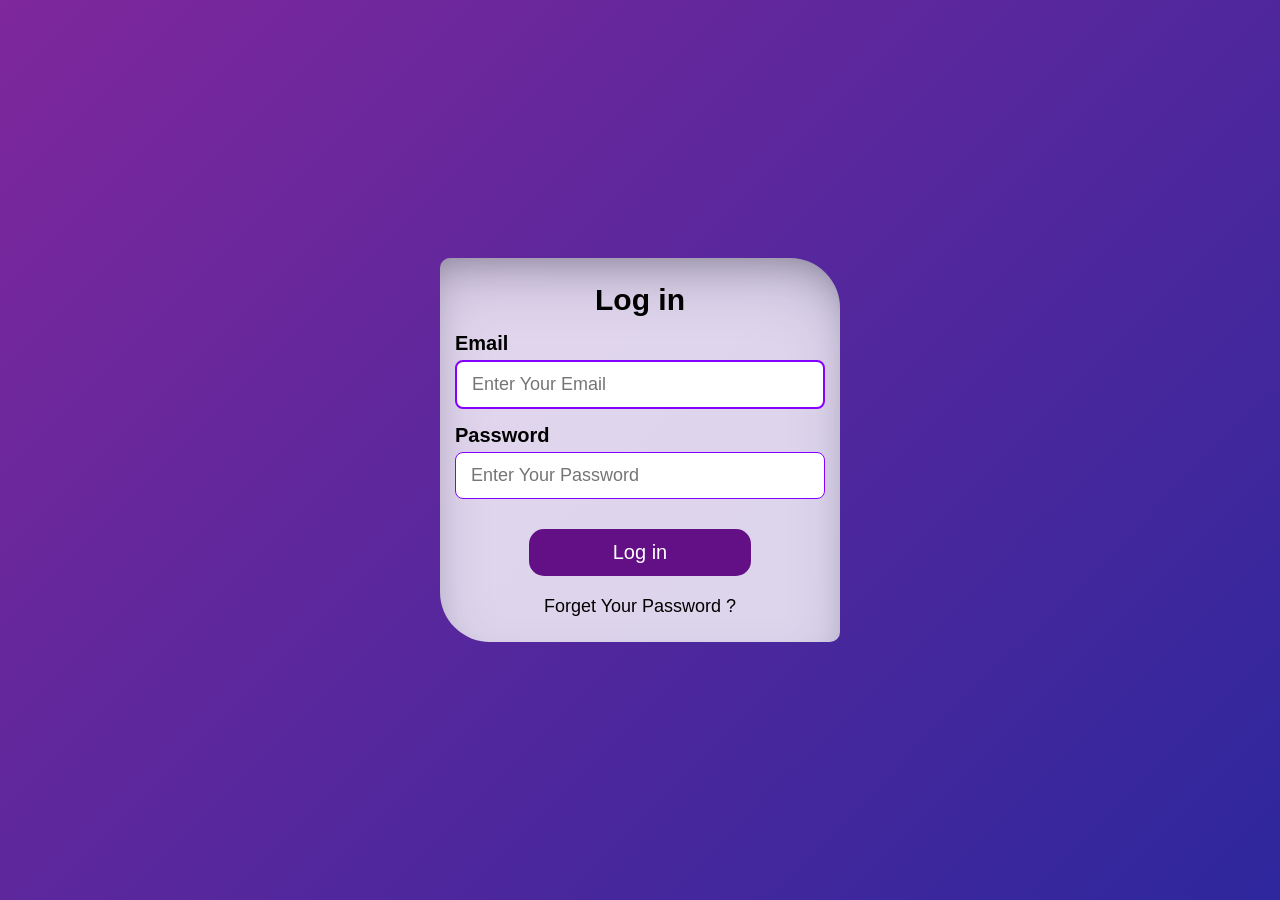
<file: CSS-Assignments/Assignment_03 (Login Page UI)/index.html>
<!DOCTYPE html>
<html lang="en">
    <head>
        <meta charset="UTF-8">
        <meta name="viewport" content="width=device-width, initial-scale=1.0">
        <title>Login Page UI</title>
        <link rel="stylesheet" href="style.css">
    </head>
    <body>
        <!-- Container -->
        <div class="container">
            <!-- Heading -->
            <h2>Log in</h2>

            <!-- Form -->
            <form action="">
                <!-- Email input -->
                <label for="email">Email</label>
                <input type="email" name="email" id="email" placeholder="Enter Your Email" autofocus required>

                <!-- Password input -->
                <label for="password">Password</label>
                <input type="password" name="password" id="password" placeholder="Enter Your Password" required>

                <!-- Button -->
                <button>Log in</button>
            </form>

            <!-- Forget password -->
            <p>Forget Your Password ?</p>
        </div> 
    </body>
</html>
</file>
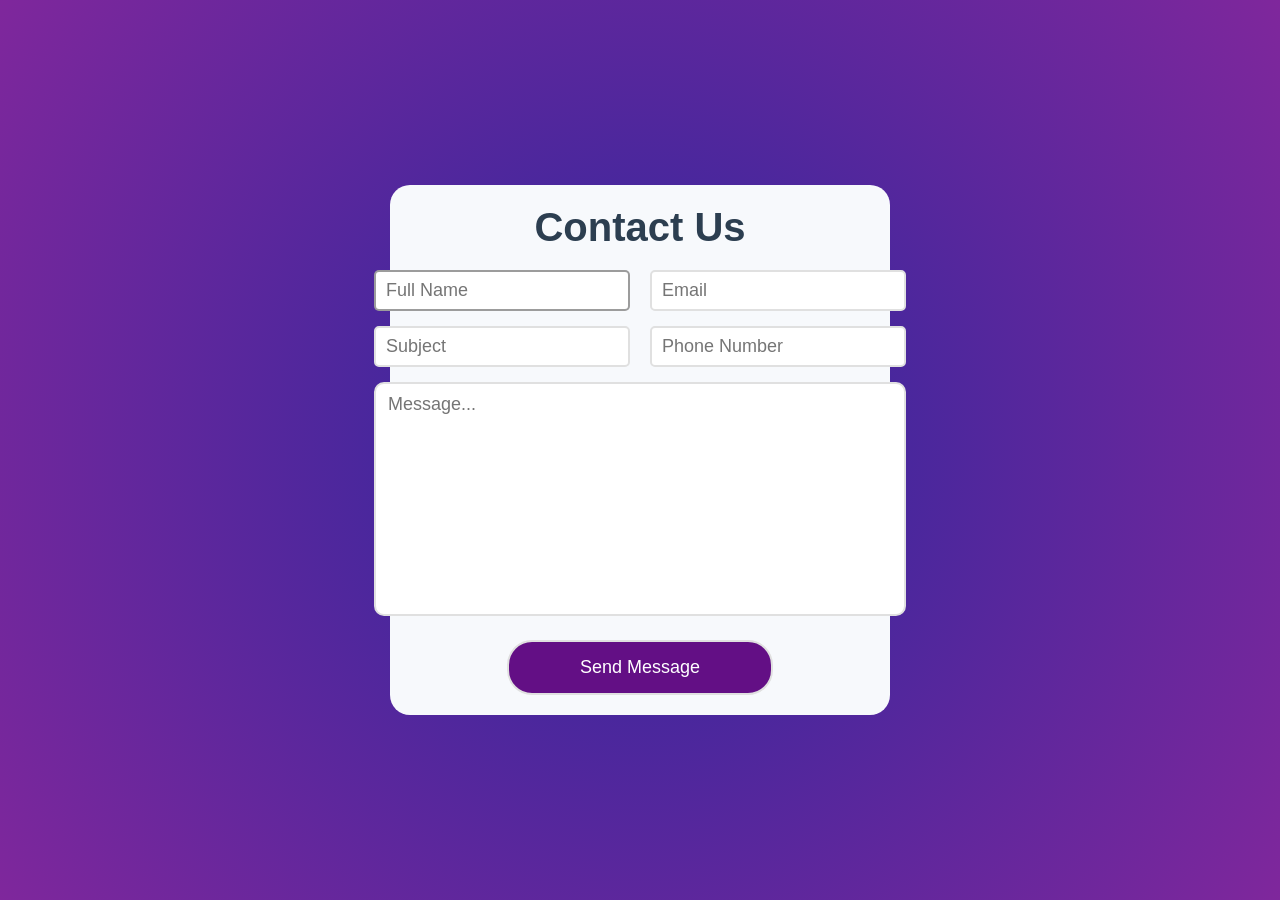
<file: CSS-Assignments/Assignment_04 (Contact us Page UI)/index.html>
<!DOCTYPE html>
<html lang="en">
    <head>
        <meta charset="UTF-8">
        <meta name="viewport" content="width=device-width, initial-scale=1.0">
        <title>Contact us Page UI</title>
        <link rel="stylesheet" href="style.css">
    </head>
    <body>
        <!-- Container -->
        <div class="container">
            <!-- Heading -->
            <h2>Contact Us</h2>

            <!-- Form -->
            <form action="">
                <!-- Name & Email input -->
                <div class="inputbox">
                    <input type="text" placeholder="Full Name" autofocus required>
                    <input type="email" placeholder="Email" required>
                </div>

                <!-- Subject & Phone number input -->
                <div class="inputbox">
                    <input type="text" placeholder="Subject" required>
                    <input type="tel" placeholder="Phone Number" required>
                </div>

                <!-- Message -->
                <textarea name="msg" id="msg" rows="10" placeholder="Message..." required></textarea>

                <!-- Button -->
                <button>Send Message</button>
            </form>
        </div>
    </body>
</html>
</file>
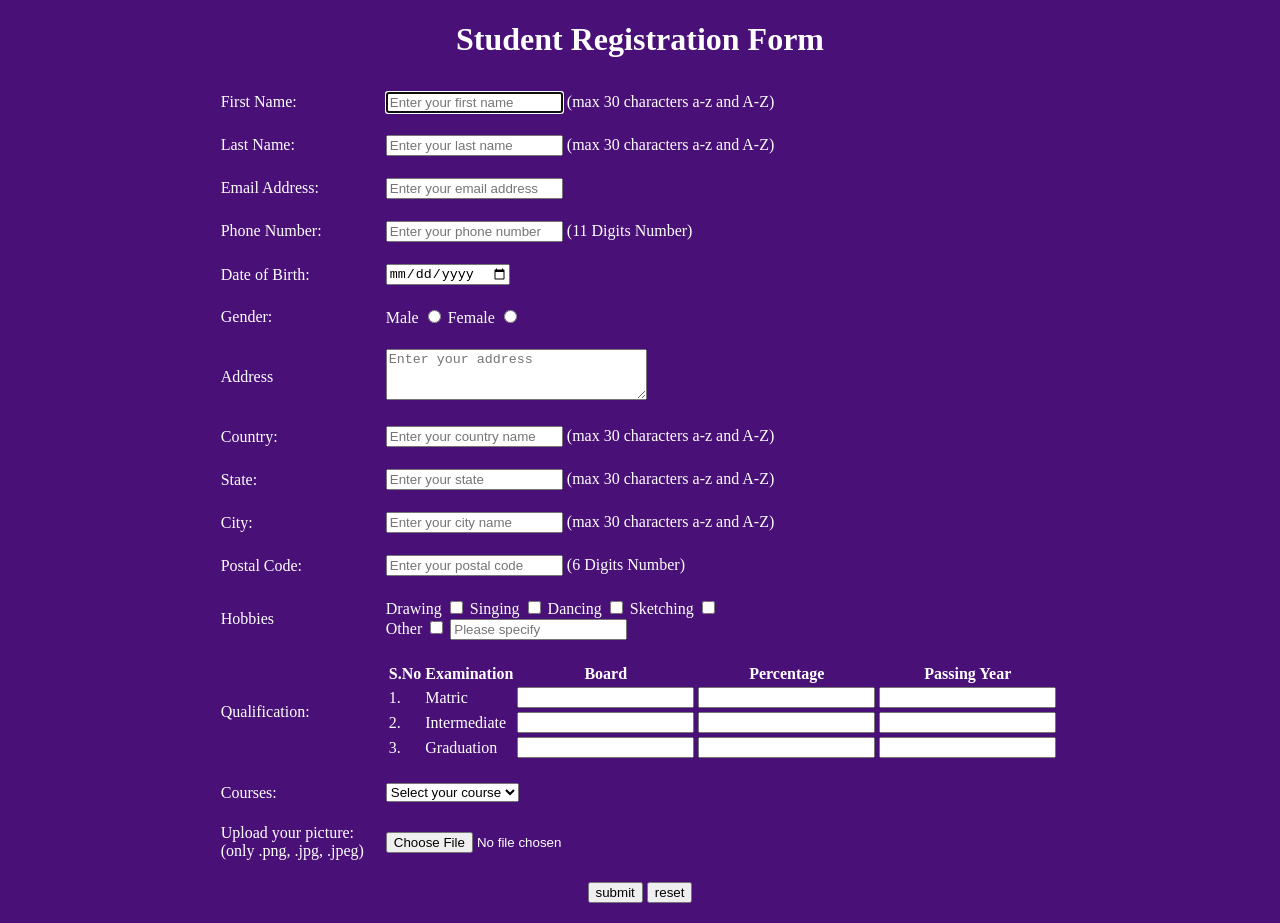
<file: HTML-Assignments/Assignment_08 (Only HTML Student Registration Form)/index.html>
<!DOCTYPE html>
<html lang="en">
    <head>
        <meta charset="UTF-8">
        <meta name="viewport" content="width=device-width, initial-scale=1.0">
        <title>Student Registration Form</title>
        <style>
            body {
                background-color: #480f77fd;
            }

            label, td, th, h1 {
                color: white;
            }
        </style>
    </head>
    <body>
        <center>
            <h1>Student Registration Form</h1>

            <form action="">
                <table cellpadding="10">

                    <!-- First Name -->
                    <tr>
                        <td>
                            <label for="first-name">First Name:</label>
                        </td>

                        <td>
                            <input type="text" name="first-name" id="first-name" placeholder="Enter your first name" maxlength="30" autofocus required> (max 30 characters a-z and A-Z)
                        </td>
                    </tr>

                    <!-- Last Name -->
                    <tr>
                        <td>
                            <label for="last-name">Last Name:</label>
                        </td>

                        <td>
                            <input type="text" name="last-name" id="last-name" placeholder="Enter your last name" maxlength="30" required> (max 30 characters a-z and A-Z)
                        </td>
                    </tr>

                    <!-- Email Address -->
                    <tr>
                        <td>
                            <label for="email">Email Address:</label>
                        </td>

                        <td>
                            <input type="email" name="email" id="email" placeholder="Enter your email address" required>
                        </td>
                    </tr>

                    <!-- Phone Number -->
                    <tr>
                        <td>
                            <label for="phone-number">Phone Number:</label>
                        </td>

                        <td>
                            <input type="tel" name="phone-number" id="phone-number" placeholder="Enter your phone number" maxlength="11" pattern="[0-9]{11}" required > (11 Digits Number)
                        </td>
                    </tr>

                    <!-- Date of Brith: -->
                    <tr>
                        <td>
                            <label for="dob">Date of Birth:</Data></label>
                        </td>

                        <td>
                            <input type="date" name="dob" id="dob" required>
                        </td>
                    </tr>

                    <!-- Gender -->
                    <tr>
                        <td>
                            <label for="gender">Gender:</label>
                        </td>

                        <td>
                            <!-- Male Radio-btn -->
                            <label for="male">Male</label>
                            <input type="radio" name="gender" value="male" id="male">
                            
                            <!-- Female Radio-btn -->
                            <label for="female">Female</label>
                            <input type="radio" name="gender" value="female" id="female">
                        </td>
                    </tr>

                    <!-- Address -->
                    <tr>
                        <td>
                            <label for="address">Address</label>
                        </td>

                        <td>
                            <textarea name="address" id="address" placeholder="Enter your address" rows="3"
                            cols="30" required></textarea>
                        </td>
                    </tr>

                    <!-- Country -->
                    <tr>
                        <td>
                            <label for="country">Country:</label>
                        </td>

                        <td>
                            <input type="text" name="country" id="country" placeholder="Enter your country name" maxlength="30" required> (max 30 characters a-z and A-Z)
                        </td>
                    </tr>

                    <!-- State -->
                    <tr>
                        <td>
                            <label for="state">State:</label>
                        </td>

                        <td>
                            <input type="text" name="state" id="state" placeholder="Enter your state" maxlength="30" required> (max 30 characters a-z and A-Z)
                        </td>
                    </tr>

                    <!-- City -->
                    <tr>
                        <td>
                            <label for="city">City:</label>
                        </td>

                        <td>
                            <input type="text" name="city" id="city" placeholder="Enter your city name" maxlength="30" required> (max 30 characters a-z and A-Z)
                        </td>
                    </tr>

                    <!-- Postal code -->
                    <tr>
                        <td>
                            <label for="postal-code">Postal Code:</label>
                        </td>
                            
                        <td>
                            <input type="number" name="postal-code" id="postal-code" placeholder="Enter your postal code" maxlength="6" pattern="[0-9]{6}" required > (6 Digits Number)
                        </td>
                    </tr>

                    <!-- Hobbies -->
                    <tr>
                        <td>
                            <label for="hobbies">Hobbies</label>
                        </td>

                        <td>
                            <!-- Drawing Checkbox -->
                            <label for="drawing">Drawing</label>
                            <input type="checkbox" name="drawing" id="drawing">
                            
                            <!-- Singing Checkbox -->
                            <label for="singing">Singing</label>
                            <input type="checkbox" name="singing" id="singing">
                            
                            <!-- Dancing Checkbox -->
                            <label for="dancing">Dancing</label>
                            <input type="checkbox" name="dancing" id="dancing">

                            <!-- Sketching Checkbox -->
                            <label for="sketching">Sketching</label>
                            <input type="checkbox" name="sketching" id="sketching">

                            <br>

                            <!-- Other Checkbox -->
                            <label for="other">Other</label>
                            <input type="checkbox" name="other" id="other">
                            <input type="text" name="other" id="other" placeholder="Please specify">
                        </td>
                    </tr>

                    <!-- Qualification -->
                    <tr>
                        <td>
                            <label for="qualification">Qualification:</label>
                        </td>

                        <td>
                            <table>

                                <!-- Heading Row -->
                                <tr>
                                    <th>S.No</th>
                                    <th>Examination</th>
                                    <th>Board</th>
                                    <th>Percentage</th>
                                    <th>Passing Year</th>
                                </tr>

                                <!-- Matric Row -->
                                <tr>
                                    <!-- S.No -->
                                    <td>1.</td>

                                    <!-- Examination -->
                                    <td>Matric</td>

                                    <!-- Board -->
                                    <td><input type="text" name="matric-board" id="matric-board" required></td>

                                    <!-- Percentage -->
                                    <td><input type="text" name="matric-percentage" id="matric-percentage" required></td>

                                    <!-- Passing Year -->
                                    <td><input type="text" name="matric-passing-year" id="matric-passing-year" required></td>
                                </tr>

                                <!-- Intermediate Row -->
                                <tr>
                                    <!-- S.No -->
                                    <td>2.</td>

                                    <!-- Examination -->
                                    <td>Intermediate</td>

                                    <!-- Board -->
                                    <td><input type="text" name="intermediate -board" id="intermediate -board" required></td>

                                    <!-- Percentage -->
                                    <td><input type="text" name="intermediate -percentage" id="intermediate -percentage" required></td>

                                    <!-- Passing Year -->
                                    <td><input type="text" name="intermediate -passing-year" id="intermediate -passing-year" required></td>
                                </tr>
                                
                                <!-- Graduation Row -->
                                <tr>
                                    <!-- S.No -->
                                    <td>3.</td>

                                    <!-- Examination -->
                                    <td>Graduation</td>

                                    <!-- Board -->
                                    <td><input type="text" name="graduation-board" id="graduation-board" required></td>

                                    <!-- Percentage -->
                                    <td><input type="text" name="graduation-percentage" id="graduation-percentage" required></td>

                                    <!-- Passing Year -->
                                    <td><input type="text" name="graduation-passing-year" id="graduation-passing-year" required></td>
                                </tr>
                            </table>
                        </td>
                    </tr>

                    <!-- Courses -->
                    <tr>
                        <td>
                            <label for="course">Courses:</label>
                        </td>

                        <td>
                            <select name="course" id="course" required>
                                <option disabled selected>Select your course</option>
                                <option value="">AI</option>
                                <option value="">Web development</option>
                                <option value="">App development</option>
                                <option value="">Graphic designing</option>
                                <option value="">Digital marketing</option>
                            </select>
                        </td>
                    </tr>

                    <!-- Picture upload btn -->
                    <tr>
                        <td>
                            <label for="picture">Upload your picture: 
                            <br>(only .png, .jpg, .jpeg)</label>
                        </td>

                        <td><input type="file" name="" id=""></td>
                    </tr>

                    <!-- Submit/ Reset btn -->
                    <tr>
                        <td colspan="2" align="center">
                            <!-- Submit btn -->
                            <input type="submit" value="submit">
                            
                            <!-- Reset btn -->
                            <input type="reset" value="reset">
                        </td>
                    </tr>
                </table>
            </form>
        </center>
    </body>
</html>
</file>
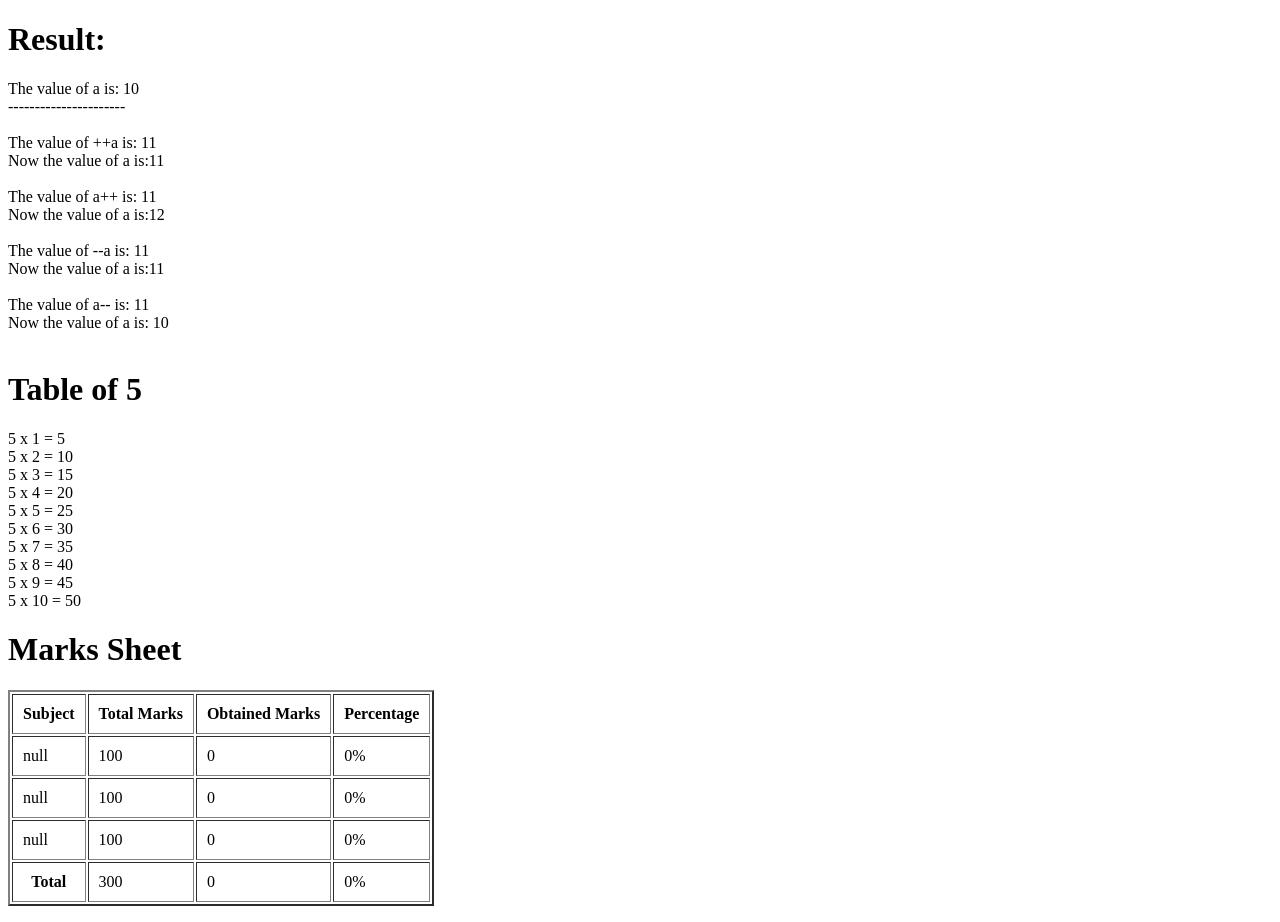
<file: JavaScript-Assignments/Chapter_06 to 09 (Math expressions)/index.html>
<!DOCTYPE html>
<html lang="en">
    <head>
        <meta charset="UTF-8">
        <meta name="viewport" content="width=device-width, initial-scale=1.0">
        <title>Chapter_06 to 09 (Math expressions)</title>
    </head>
    <body>
        <!-- Question_01 -->
        <!-- Hesding -->
        <h1 id="q1-heading"></h1>

        <!-- Result -->
        <p id="q1-result"></p>


        <!-- Question_02 -->
        <!-- Para_1 -->
        <p id="q2-para"></p> 
        
        <!-- Step_01 -->
        <p id="q2-step1"></p>
        
        <!-- Step_02 -->
        <p id="q2-step2"></p>
        
        <!-- Step_03 -->
        <p id="q2-step3"></p>

        <!-- Heading -->
        <h2 id="q2-heading"></h2>

        <!-- Result -->
        <p id="q2-result"></p>


        <!-- Question_05 -->
        <!-- Heading -->
        <h1 id="q5-heading"></h1>

        <!-- Result -->
        <p id="q5-result"></p>


        <!-- Question_06 -->
        <!-- Heading -->
        <h1 id="q6-heading"></h1>

        <!-- Result -->
        <p id="q6-result"></p>
        
        <script src="app.js"></script>
    </body>
</html>
</file>
<file: CSS-Assignments/Assignment_03 (Login Page UI)/style.css>
* {
    margin: 0;
    padding: 0;
    box-sizing: border-box;
    font-family: Arial;
}

body {
    width: 100%;
    height: 100vh;
    display: flex;
    justify-content: center;
    align-items: center;
    background: linear-gradient(135deg, #7f279c 0%, #2e279d 100%);
}

/* Container */
.container {
    width: 400px;
    background-color: rgba(255, 255, 255, 0.808);
    box-shadow: rgba(50, 50, 93, 0.25) 0px 30px 60px -12px inset, rgba(0, 0, 0, 0.3) 0px 18px 36px -18px inset;
    border-radius: 10px 50px;
    padding: 15px;
}

/* Heading */
h2 {
    font-size: 30px;
    text-align: center;
    margin-top: 10px;
    margin-bottom: 15px;
}

/* Email & Password input */
label {
    display: block;
    font-weight: bold;
    font-size: 20Px;
    margin-bottom: 5px;
}
input {
    width: 100%;
    padding: 12px 15px;
    margin-bottom: 15px;
    border: 1.5px solid #8400ff;
    border-radius: 8px;
    outline: none;
    font-size: 18px;
}
input:focus {
    border: 2px solid #8400ff;
}

/* Button */
button {
    width: 60%;
    margin-left: 20%;
    margin-right: 20%;
    padding: 12px 15px;
    margin-top: 15px;
    margin-bottom: 15px;
    border-radius: 15px;
    font-size: 20px;
    background-color: #630f85;
    color: white;
    border: none;
    cursor: pointer;
}
button:hover {
    background-color: #640f85d2;
}

/* Forget password */
p {
    text-align: center;
    margin-top: 5px;
    margin-bottom: 10px;
    font-size: 18px;
}
p:hover {
    cursor: pointer;
    text-decoration: underline;
    color: blue;
}

/* Responsive layout */
@media only screen and (max-width: 420px) and (min-width: 375px){
    .container {
        margin: 10px;
    }
}
@media only screen and (max-width: 375px) and (min-width: 320px){
    .container {
        margin: 10px;
    }
}
</file>
<file: CSS-Assignments/Assignment_04 (Contact us Page UI)/style.css>
* {
    margin: 0;
    padding: 0;
    box-sizing: border-box;
    font-family: Arial;
}

:root {
    --text-color : #2C3E50;
    --light-bg : #F7F9FC;
}

body {
    width: 100%;
    height: 100vh;
    display: flex;
    justify-content: center;
    align-items: center;
    background-image: radial-gradient(circle, #2e279d, #7f279c);
}

/* Container */
.container {
    width: 500px;
    background-color: var(--light-bg);
    padding: 20px;
    display: flex;
    flex-direction: column;
    align-items: center;
    justify-content: center;
    border-radius: 20px;
}

/* Heading */
h2 {
    color: var(--text-color);
    font-size: 40px;
    margin-bottom:  20px;
}

/* Name, Email, Subject & Phone number input */
.inputbox {
    width: 100%;
    display: flex;
    justify-content: center;
    gap: 20px;
    margin-bottom: 15px;
}
input {
    background-color: #ffffff;
    padding: 8px 10px;
    outline: none;
    border-radius: 5px;
    border: 2px solid #E0E0E0;
    color: var(--text-color);
    font-size: 18px;
}
input:focus {
    border: 2px solid #00000063;
}

/* Message */
textarea {
    width: 100%;
    background-color: #ffffff;
    padding: 10px 12px;
    outline: none;
    border-radius: 10px;
    border: 2px solid #E0E0E0;
    color: var(--text-color);
    font-size: 18px;
    resize: none;
}
textarea:focus {
    border: 2px solid #00000063;
}

/* Button */
button {
    width: 50%;
    padding: 15px;
    margin-right: 25%;
    margin-left: 25%;
    margin-top: 20Px;
    background-color:#630f85;
    outline: none;
    border: 2px solid #E0E0E0;
    border-radius: 25px;
    color: white;
    font-size: 18px;
    cursor: pointer;
}
button:hover {
    background-color: #2e279d;
}

/* Responsive layout */
</file>
